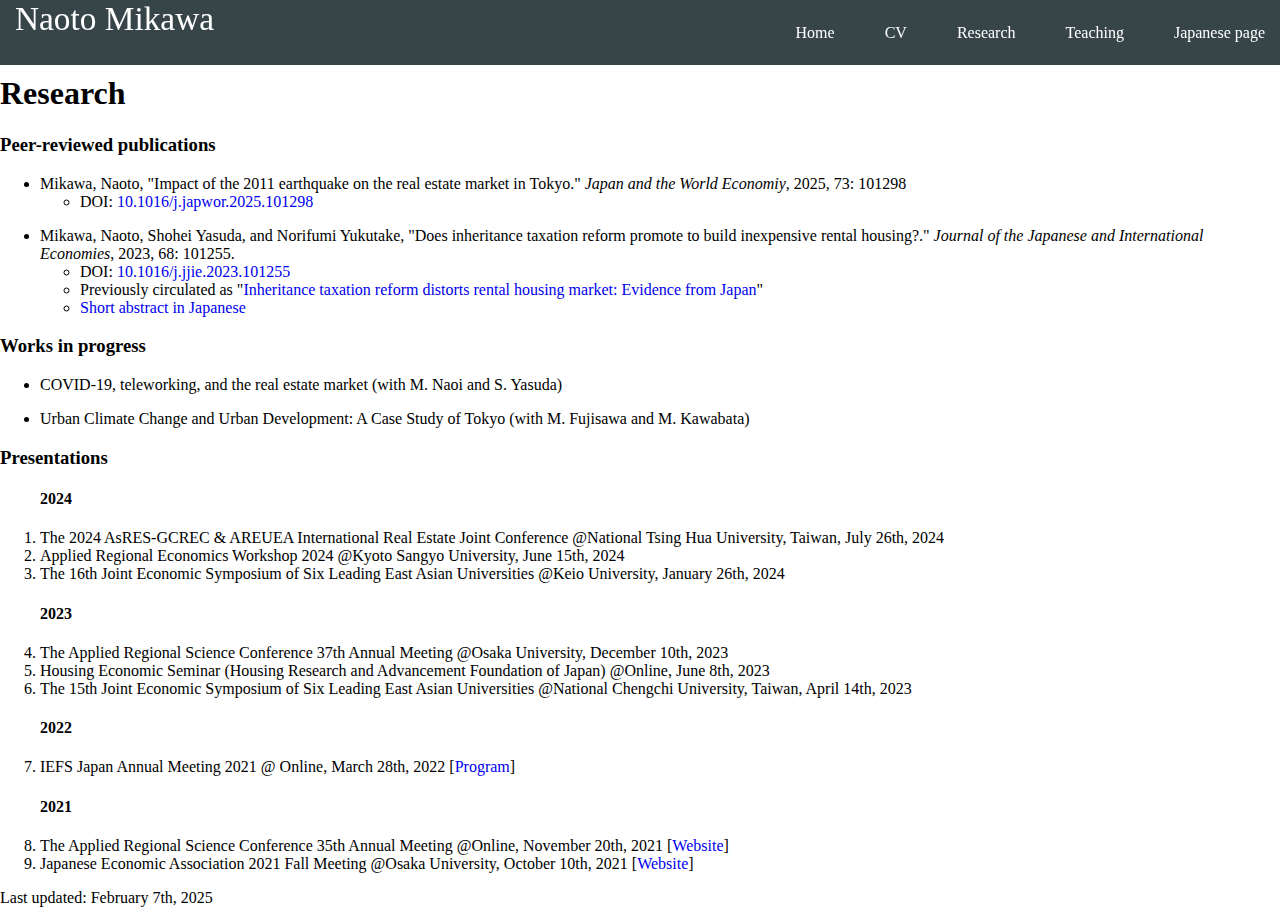
<file: research.html>
<!DOCTYPE html><!-- このファイルはHTMLですという宣言 -->
<html><!-- ここからHTMLが始まりますというタグ -->
<head><!-- ここから裏の設定ですよという宣言 -->
	<meta charset="utf-8"><!-- 文字化け防止の記述 -->
	<meta http-equiv="X-UA-Compatible" content="IE=edge"><!-- ややこしいので無視してOK -->
	<title>Naoto Mikawa</title><!-- ページのタイトルを入れます -->
	<meta name="google-site-verification" content="5dH41IfdJjkKE5ruca4WOiHemv5zvof_-vb6XyHVtN0" content="width=device-width, initial-scale=1" /><!-- Googleのメタタグ -->
	
	<link href="https://maxcdn.bootstrapcdn.com/font-awesome/4.7.0/css/font-awesome.min.css" rel="stylesheet" integrity="sha384-wvfXpqpZZVQGK6TAh5PVlGOfQNHSoD2xbE+QkPxCAFlNEevoEH3Sl0sibVcOQVnN" crossorigin="anonymous">
<link rel="stylesheet" type="text/css" href="stylesheet.css">
	<body>
	<body>
</head><!-- ここまでがうらの設定ですよという宣言 -->
		
		
<body><!-- ここからページに表示される内容ですよという宣言 -->
	<header>
	<div class="container">
		<span class="fa fa-bars menu-icon"></span>
		 <div class="header-left">
			<a href="https://naotomikawa.github.io/" style="font-size: 25pt; color: white;">Naoto Mikawa</a> <!-- CSSで色サイズ指定 -->
			  </div>
		<span class="fa fa-bars menu-icon"></span>
		 <div class="header-right">
	<a href="https://naotomikawa.github.io/">Home</a>
	<a href="https://naotomikawa.github.io/cv">CV</a>
        <a href="https://naotomikawa.github.io/research">Research</a>
	<a href="https://naotomikawa.github.io/teaching">Teaching</a>
        <a href="https://sites.google.com/gs.econ.keio.ac.jp/naotomikawa/home">Japanese page </a>	 
    </div>
</div>
  </header>

<br><br><br>
	    
	<h1>Research</h1>
<h3>Peer-reviewed publications</h3><!-- h1が一番大きい -->
<ul>	
<li>Mikawa, Naoto, "Impact of the 2011 earthquake on the real estate market in Tokyo." <i>Japan and the World Economiy</i>, 2025, 73: 101298 </li> 
<ul>	
<li>DOI: <a href="https://doi.org/10.1016/j.japwor.2025.101298"> 10.1016/j.japwor.2025.101298 </a></li> 
</ul>
</ul>		
	
<ul>	
<li>Mikawa, Naoto, Shohei Yasuda, and Norifumi Yukutake, "Does inheritance taxation reform promote to build inexpensive rental housing?." <i>Journal of the Japanese and International Economies</i>, 2023, 68: 101255. </li> 
<ul>	
<li>DOI: <a href="https://doi.org/10.1016/j.jjie.2023.101255"> 10.1016/j.jjie.2023.101255 </a></li> 
<li>Previously circulated as "<a href="http://ssrn.com/abstract=4172896">Inheritance taxation reform distorts rental housing market: Evidence from Japan</a>"</li> 
<li><a href="https://cir.nii.ac.jp/crid/1520017611540171008">Short abstract in Japanese</a></li> 
</ul>
</ul>		
<h3>Works in progress</h3>

<!-- <ul></ul>で囲まれた部分が箇条書き、<ol></ol>だとbulletではなく数字になる　箇条書きにする項目は<li></li>でかく -->	
	
<ul>
<li>COVID-19, teleworking, and the real estate market (with M. Naoi and S. Yasuda)</li>
</ul>
<ul>
<li>Urban Climate Change and Urban Development: A Case Study of Tokyo (with M. Fujisawa and M. Kawabata)</li>
</ul>	
	
<h3>Presentations</h3>
<!-- <ol reversed type="1"> これだと、 数字付きの箇条書き、逆順の数字 になる -->
<ol>
<h4>2024</h4>
<li>The 2024 AsRES-GCREC & AREUEA International Real Estate Joint Conference @National Tsing Hua University, Taiwan, July 26th, 2024 </li>
<li>Applied Regional Economics Workshop 2024 @Kyoto Sangyo University, June 15th, 2024 </li>
<li>The 16th Joint Economic Symposium of Six Leading East Asian Universities @Keio University, January 26th, 2024 </li>
<h4>2023</h4>
<li>The Applied Regional Science Conference 37th Annual Meeting @Osaka University, December 10th, 2023 </li>	
<li>Housing Economic Seminar (Housing Research and Advancement Foundation of Japan) @Online, June
8th, 2023 </li>
<li>The 15th Joint Economic Symposium of Six Leading East Asian Universities @National Chengchi University, Taiwan, April 14th, 2023 </li>
	
<h4>2022</h4>
<li>IEFS Japan Annual Meeting 2021 @ Online, March 28th, 2022 [<a href="https://www.rieb.kobe-u.ac.jp/seminar/file/2021/20220328.pdf">Program</a>] </li>

<h4>2021</h4>
<li>The Applied Regional Science Conference 35th Annual Meeting @Online, November 20th, 2021 [<a href="https://sites.google.com/view/arsc2021knzw/%E3%83%97%E3%83%AD%E3%82%B0%E3%83%A9%E3%83%A0?authuser=0">Website</a>] </li>
<li>Japanese Economic Association 2021 Fall Meeting @Osaka University, October 10th, 2021 [<a href="https://confit.atlas.jp/guide/event/jeaf2021/top">Website</a>] </li>
</ol>

	
	
<p>Last updated: February 7th, 2025</p>
</body><!-- ここまでがページに表示される内容ですよという宣言 -->
</html><!-- ここまでがHTMLですという終わりの宣言 -->
</file>
<file: stylesheet.css>
* {
  box-sizing: border-box;
}

/* reference: https://prog-8.com/docs/github-pages */ 
body {
  margin: 0;
  font-family: "Hiragino Kaku Gothic ProN";
}

a {
  text-decoration: none;
}

.container {
  width: 100%;
  padding: 0 15px;
  margin: 0 auto;
}

.top-wrapper {
  padding: 180px 0 100px 0;
  background-image: url(top.png);
  background-size: cover;
  color: white;
  text-align: center;
}

.top-wrapper h1 {
  opacity: 0.7;
  font-size: 45px;
  letter-spacing: 5px;
}

.top-wrapper p {
  opacity: 0.7;
  font-size: 20px;
  margin-bottom: 40px;
}

.btn-wrapper {
  text-align: center;
}

.btn-wrapper p {
  margin-bottom: 20px;
}

.signup {
  background-color: #239b76;
}

.facebook {
  background-color: #3b5998;
  margin-right: 10px;
}

.twitter {
  background-color: #55acee;
}

.btn {
  padding: 8px 24px;
  color: white;
  display: inline-block;
  opacity: 0.8;
  border-radius: 4px;
  text-align: center;
}

.btn:hover {
  opacity: 1;
}

.fa {
  margin-right: 5px;
}

header {
  height: 65px;
  width: 100%;
  background-color: rgba(34,49,52,0.9);
  position :fixed;
  top: 0;
  z-index: 10;
}

.logo {
  width: 124px;
  margin-top: 20px;
}

.header-left {
  float: left;
}


.header-right {
  float: right;
  margin-right: -25px;
}

.header-right a {
  line-height: 65px;
  padding: 0 25px;
  color: white;
  display: block;
  float: left;
  transition: all 0.5s;
}

.header-right a:hover {
  background-color: rgba(255,255,255,0.3);
}

.lesson-wrapper {
  height: 580px;
  padding-bottom: 80px;
  padding-left: 5%;
  padding-right: 5%;
  background-color: #f7f7f7;
  text-align: center;
}

.heading {
  padding-top: 80px;
  padding-bottom: 50px;
  color: black;
}

.heading h2 {
  font-weight: normal;
}

.lesson {
  float: left;
  width: 25%;
}

.lesson-icon {
  position: relative;
}

.lesson-icon p {
  position: absolute;
  top: 37%;
  width: 100%;
  color: white;
}

.text-contents {
  width: 80%;
  display: inline-block;
  margin-top: 15px;
  font-size: 13px;
  color: #b3aeb5;
}

.heading h3 {
  font-weight: normal;
}

.message-wrapper {
  border-bottom: 1px solid #eee;
  padding-bottom: 80px;
  text-align: center;
}

.message {
  padding: 15px 40px;
  background-color: #5dca88;
  cursor: pointer;
  box-shadow: 0px 7px #1a7940;
}

.message:active {
  position: relative;
  top: 7px;
  box-shadow: none;
}

footer img {
  width: 125px;
}

footer p {
  color: #b3aeb5;
  font-size: 12px;
}

footer {
  padding-top: 30px;
  padding-bottom: 20px;
}

.menu-icon {
  color: white;
  float: right;
  font-size: 25px;
  padding: 21px 0;
  display: none;
}

.clear {
  clear: left;
}

@media all and (max-width: 1000px) {
  .lesson {
    width: 50%;
    margin-bottom: 50px;
  }

  .lesson-wrapper {
    height: 990px;
  }

  footer {
    text-align: center;
  }
}

@media all and (max-width: 750px) {
  .top-wrapper h1 {
    font-size: 32px;
  }

  .heading h2 {
    font-size: 20px;
  }
}

@media all and (max-width: 670px) {
  .header-right {
    display: none;
  }

  .menu-icon {
    display: block;
  }

  .top-wrapper .btn {
    width: 100%;
  }

  .twitter {
    margin-top: 10px;
  }

  .top-wrapper {
    text-align: left;
  }

  .top-wrapper h1 {
    font-size: 24px;
  }

  .top-wrapper p {
    font-size: 14px;
  }

  .lesson {
    width: 100%;
  }

  .lesson-wrapper {
    height: 1700px;
  }

  .message-wrapper .btn {
    width: 100%;
  }
}
</file>
